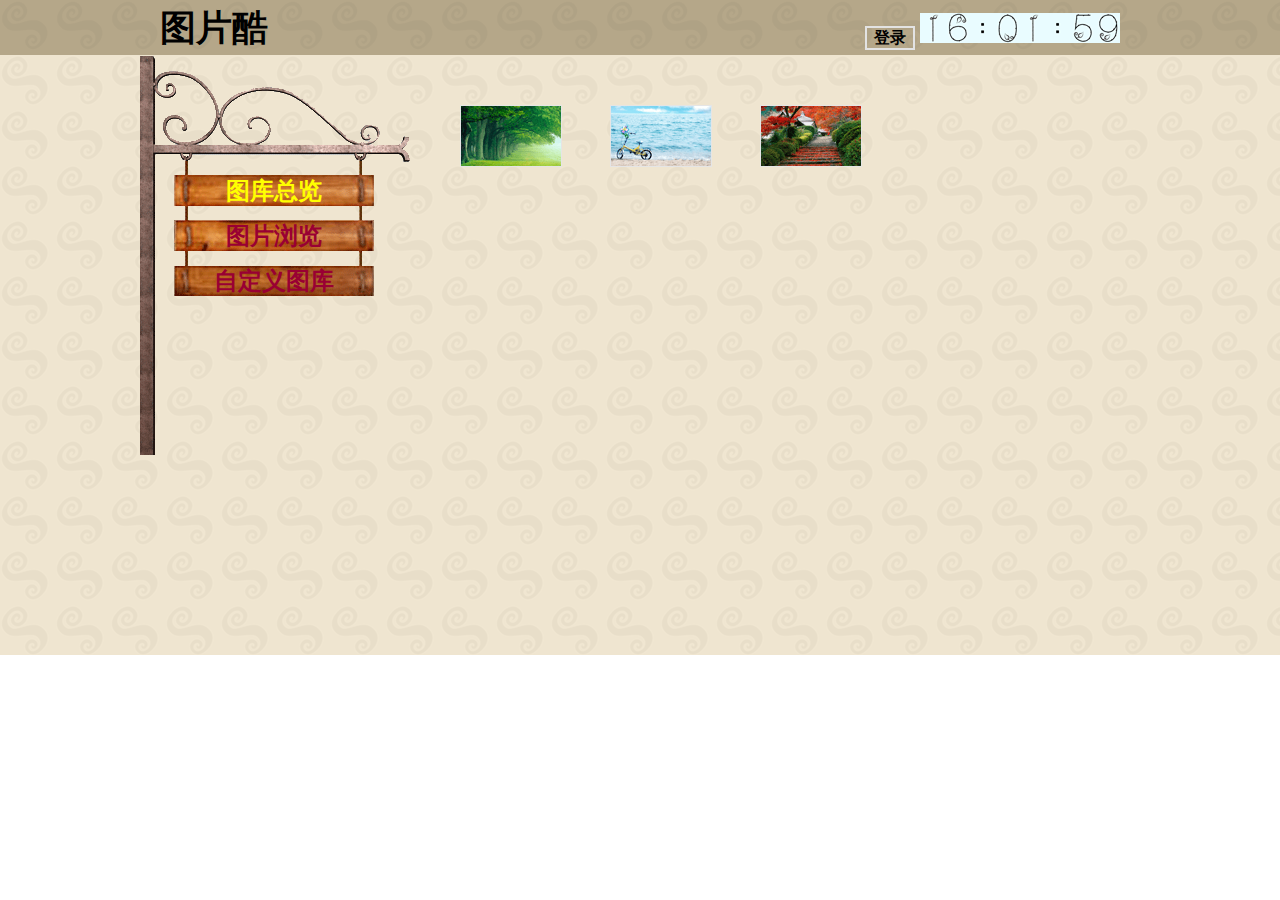
<file: funBug/li hidden/index.html>
<!doctype html>
<html>
<head>
<meta charset="utf-8">
<title>myProduct</title>
<link rel="icon" href="images/flyingBird.ico" />
<link rel="stylesheet" href="css/css1.css" />
<style>

</style>
</head>
<body>
<div id="head">
    <div class="swap head">
		<h1>图片酷</h1>
		<ul>
        	<li>
    	<img src="" alt="" />
        <img src="" alt="" />
   		    </li>
            <li>
    	<img src="" alt="" />
        <img src="" alt="" />
   		    </li>
            <li>
    	<img src="" alt="" />
        <img src="" alt="" />
   		    </li>
            <li>
    	<img src="" alt="" />
        <img src="" alt="" />
   		    </li>
            <li>
    	<img src="" alt="" />
        <img src="" alt="" />
   		    </li>
            <li>
    	<img src="" alt="" />
        <img src="" alt="" />
   		    </li>
            <li>
    	<img src="" alt="" />
        <img src="" alt="" />
   		    </li>
            <li>
    	<img src="" alt="" />
        <img src="" alt="" />
   		    </li>
        </ul>
        <div id="body_signIn">
       		登录
        </div>
    </div>
</div>
<div id="content">
    <div class="swap">
        <div id="navbar">
            <ul>
            	<li class="action">
                	<p>图库总览</p>
                </li>
                <li>
                	<p>图片浏览</p>
                </li>
                <li>
                	<p>自定义图库</p>
                </li>                
            </ul>
        </div>
        <div id="sumList">
        	<div>
            	<a href="images/landscape/landscape_1.png"><img src="images/landscape/landscape_mini_1.png" alt="" /></a>
            </div>
            <div>
            	<a href="images/beach/beach_1.png"><img src="images/beach/beach_mini_1.png" alt="" /></a>
            </div>
            <div>
            	<a href="images/road/road_1.png"><img src="images/road/road_mini_1.png" alt="" /></a>
            </div>
        </div>
        <div id="showbox">
        	<div class="showbox">
                <img src="" alt="" />
                <ul>
                </ul>
                <a href="javascript:;" id="prev"></a>
                <a href="javascript:;" id="next"></a>
            </div>
        </div>
        <div id="selfList">
            <div class="selectList">
            	<input type="button" value="全选" />
                <input type="button" value="反选" />
                <input type="button" value="确定" />
                <input type="button" value="取消" />
            </div>
            <ul class="sumPic">            
            </ul>
        </div>
    </div>
</div>

<script src="js/js1.js"></script>
<script src="js/js2.js"></script>
</body>
</html>
</file>
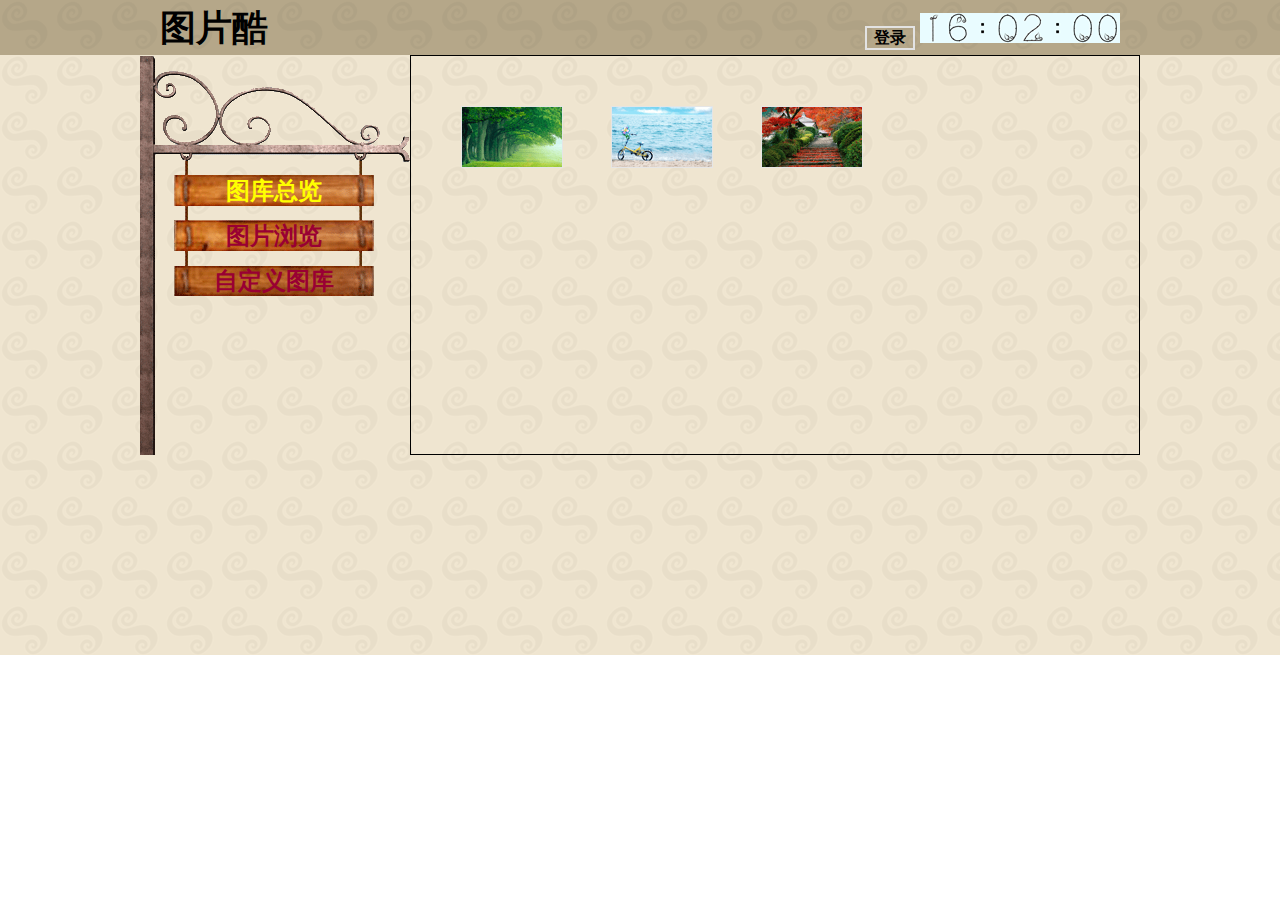
<file: funBug/li hidden/index_bug1_1.html>
<!doctype html>
<html>
<head>
<meta charset="utf-8">
<title>myProduct</title>
<link rel="icon" href="images/flyingBird.ico" />
<link rel="stylesheet" href="css/css1_bug1_1.css" />
<style>

</style>
</head>
<body>
<div id="head">
    <div class="swap head">
		<h1>图片酷</h1>
		<ul>
        	<li>
    	<img src="" alt="" />
        <img src="" alt="" />
   		    </li>
            <li>
    	<img src="" alt="" />
        <img src="" alt="" />
   		    </li>
            <li>
    	<img src="" alt="" />
        <img src="" alt="" />
   		    </li>
            <li>
    	<img src="" alt="" />
        <img src="" alt="" />
   		    </li>
            <li>
    	<img src="" alt="" />
        <img src="" alt="" />
   		    </li>
            <li>
    	<img src="" alt="" />
        <img src="" alt="" />
   		    </li>
            <li>
    	<img src="" alt="" />
        <img src="" alt="" />
   		    </li>
            <li>
    	<img src="" alt="" />
        <img src="" alt="" />
   		    </li>
        </ul>
        <div id="body_signIn">
       		登录
        </div>
    </div>
</div>
<div id="content">
    <div class="swap">
        <div id="navbar">
            <ul>
            	<li class="action">
                	<p>图库总览</p>
                </li>
                <li>
                	<p>图片浏览</p>
                </li>
                <li>
                	<p>自定义图库</p>
                </li>                
            </ul>
        </div>
        <!-- bug2_1 将#sumList，#showbox，#selfList外包一个div -->
        <div id="picTab">
            <div id="sumList">
                <div>
                    <a href="images/landscape/landscape_1.png"><img src="images/landscape/landscape_mini_1.png" alt="" /></a>
                </div>
                <div>
                    <a href="images/beach/beach_1.png"><img src="images/beach/beach_mini_1.png" alt="" /></a>
                </div>
                <div>
                    <a href="images/road/road_1.png"><img src="images/road/road_mini_1.png" alt="" /></a>
                </div>
            </div>
            <div id="showbox">
            <!--  将ul放在#showbox下，发现当li标签超过四个的时候，多余的两个被放置在了约一个#showbox高度下方，逐将ul还原 -->
            <!--  将li的浮动改为绝对定位后，IE6下的bug解决，将.showbox img 下visibility属性改回 -->
                <div class="showbox">
                    <img src="" alt="" />
                    <ul>
                    </ul>
                    <a href="javascript:;" id="prev"></a>
                    <a href="javascript:;" id="next"></a>
                </div>
            </div>
            <div id="selfList">
                <div class="selectList">
                    <input type="button" value="全选" />
                    <input type="button" value="反选" />
                    <input type="button" value="确定" />
                    <input type="button" value="取消" />
                </div>
                <ul class="sumPic">            
                </ul>
            </div>
        </div>
    </div>
</div>

<script src="js/js1_bug1_1.js"></script>
<script src="js/js2.js"></script>
</body>
</html>
</file>
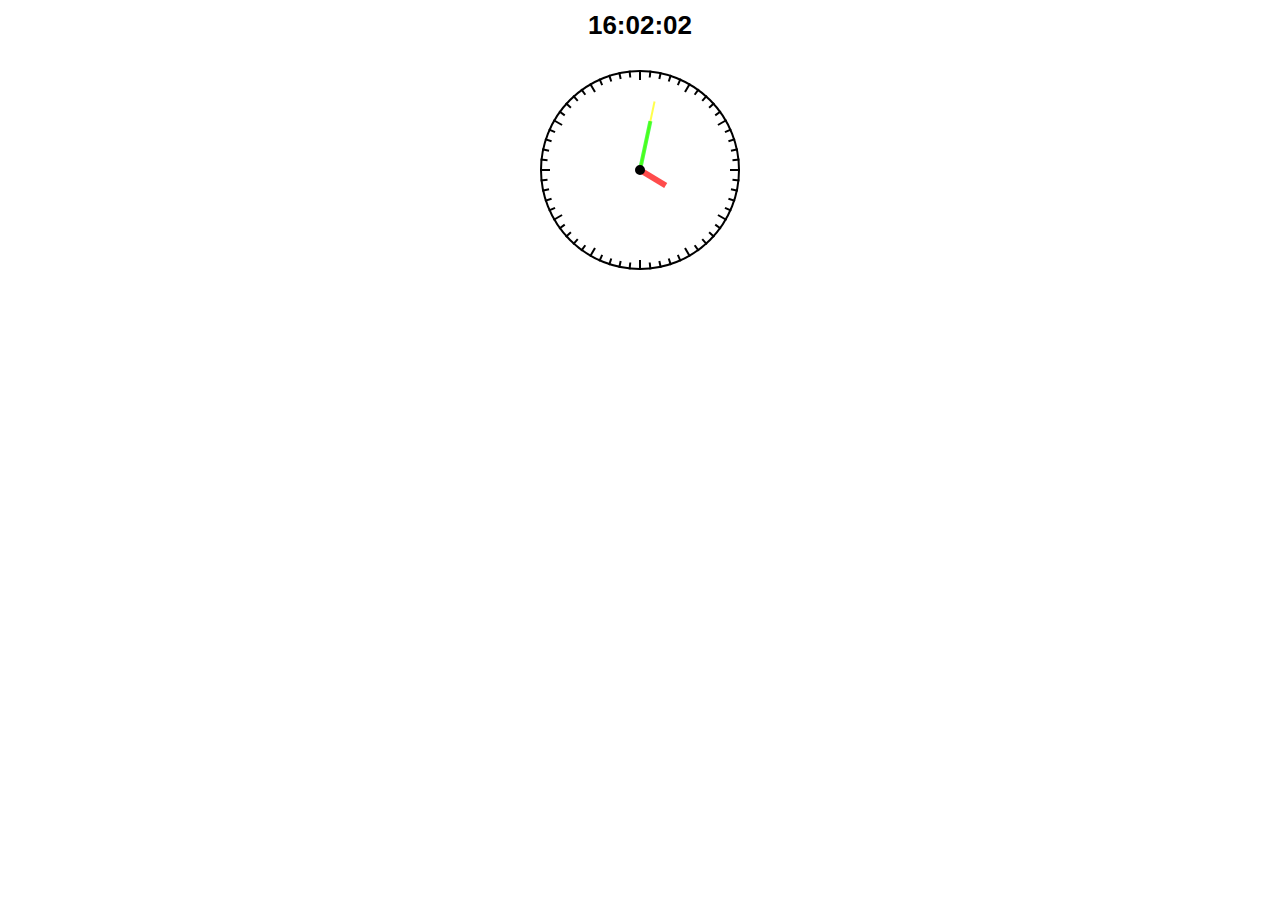
<file: someone/clock/cirClock/clock.html>
<!doctype html>
<html>
<head>
<meta charset="utf-8">
<title>无标题文档</title>
<style id="cssStyle">
#time { min-width: 500px; height: 30px; margin: 10px; text-align: center;}
.timer { font-family: "微软雅黑", tahoma, arail, sans-serif; font-size: 26px; line-height: 30px; font-weight: bold;}

#wrap { width: 200px; height: 200px; margin: 30px auto; position: relative;}
#dial { width: 196px; height: 196px; padding: 0; margin: 0; border: 2px solid black; border-radius: 50%;}
#dial li { list-style: none; width: 2px; height: 7px; background: black; left: 99px; top: 0; position: absolute; -webkit-transform-origin: center 100px; -webkit-transform-origin: center 100px; transform-origin: center 100px;}

#hours { width: 6px; height: 30px; background: #F00; position: absolute; top: 70px; left: 97px; opacity: 0.7;}
#mins { width: 4px; height: 50px; background: #0F0; position: absolute; top: 50px; left: 98px; opacity: 0.7;}
#secs { width: 2px; height: 70px; background: #FF0; position: absolute; top: 30px; left: 99px; opacity: 0.7;}
#hours, #mins, #secs { -webkit-transform-origin: bottom; transform-origin: bottom;}

#mask { width: 0; height: 0; border: 5px solid black; border-radius: 5px; position: absolute; top: 95px; left: 95px;}

</style>
</head>

<body>
<div id="time">
	<span class="timer">11:49:50</span>
</div>
<div id="wrap">
    <ul id="dial">
    </ul>
	<div id="secs"></div>
    <div id="mins"></div>
    <div id="hours"></div>
    <div id="mask"></div>
</div>

<script>
// 表盘刻度
;(function () {
	var oUl = document.getElementById('dial');
	var aLi = oUl.getElementsByTagName('li');
	var eleStr = '';
	var styleStr = '';
	var sCss = document.getElementById('cssStyle');
	
	for ( var i = 0; i < 60; i++ ) {
		eleStr += '<li></li>';
		styleStr += '#dial li:nth-of-type(' + (i + 1) + ') { -webkit-transform: rotate( ' + i*6 + 'deg ); transform: rotate( ' + i*6 + 'deg );}';
	}
	oUl.innerHTML = eleStr;
	sCss.innerHTML += styleStr + '#dial li:nth-of-type(5n-4) { height: 10px;}';
	
})();

;(function () {
	var oWrap = document.getElementById('wrap');
	var aDiv = oWrap.getElementsByTagName('div');
	
	var oSpan = document.getElementsByTagName('span')[0];
	// 获取时间
	function iTime() {
		var iTime = new Date;
		
		var iHour = iTime.getHours();
		var iMin = iTime.getMinutes();
		var iSec = iTime.getSeconds();
		
		return [ iHour, iMin, iSec ];
	};
	
	// 初始化，aDiv排序为秒 分 时；
	function init() {
		var arrTime = iTime();
		
		aDiv[0].style.transform = 'rotate(' + arrTime[2]/60*360 + 'deg)';
		aDiv[1].style.transform = 'rotate(' + Math.round((arrTime[1] + arrTime[2]/60 )/60*360) + 'deg)';
		aDiv[2].style.transform = 'rotate(' + Math.round((arrTime[0]%12 + arrTime[1]/60)/12*360) + 'deg)';
		
		// safari 的兼容
		aDiv[0].style.webkitTransform = 'rotate(' + arrTime[2]/60*360 + 'deg)';
		aDiv[1].style.webkitTransform = 'rotate(' + Math.round((arrTime[1] + arrTime[2]/60 )/60*360) + 'deg)';
		aDiv[2].style.webkitTransform = 'rotate(' + Math.round((arrTime[0]%12 + arrTime[1]/60)/12*360) + 'deg)';
		
		
		oSpan.innerHTML = toTwo(arrTime[0]) + ':' + toTwo(arrTime[1]) + ':' + toTwo(arrTime[2]);
		
		clearTimeout( oWrap.timer );
		oWrap.timer = setTimeout( function () {
			init();
		}, 1000);
	};
	
	init();
	
})();

;function toTwo( num ) {
	return num < 10 ? '0' + num : num;
};

</script>
</body>
</html>
</file>
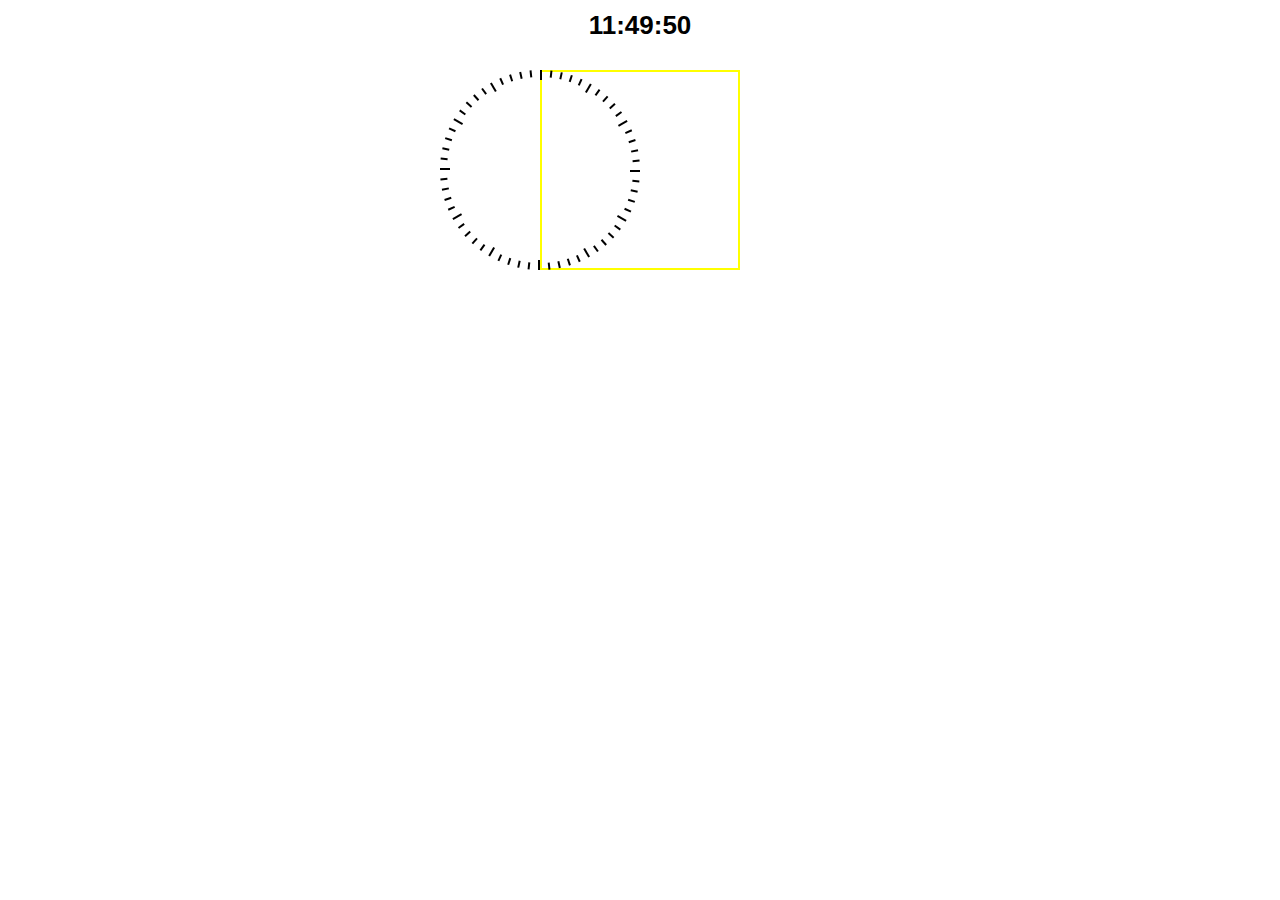
<file: someone/clock/cirClock/clock_case1_1.html>
<!doctype html>
<html>
<head>
<meta charset="utf-8">
<title>无标题文档</title>
<style id="cssStyle">
#time { min-width: 500px; height: 30px; margin: 10px; text-align: center;}
.timer { font-family: "微软雅黑", tahoma, arail, sans-serif; font-size: 26px; line-height: 30px; font-weight: bold;}

#wrap { width: 200px; height: 200px; margin: 30px auto; position: relative;}
#dial { width: 196px; height: 196px; padding: 0; margin: 0; border: 2px solid yellow; /*border-radius: 50%;*/}
/*
	#dial li 的transform-origin属性设置成 0 100px，在第30个li的位置已经能够很明显地发现，旋转后有偏差；
	原因是li元素的自身宽度的影响；
	将该属性设置成 1px 100px 或者 center 100px ，对应的li元素便处于应该在的位置上，见 clock_case1_2.html；
*/

#dial li { list-style: none; width: 2px; height: 7px; background: black; left: 0; top: 0; position: absolute; transform-origin: 0 100px;}

/*
#dial li:nth-of-type(1) { transform: rotate( 0deg ) translateX();}
#dial li:nth-of-type(2) { transform: rotate( 6deg );}
#dial li:nth-of-type(3) { transform: rotate( 12deg );}
#dial li:nth-of-type(4) { transform: rotate( 18deg );}
#dial li:nth-of-type(5) { transform: rotate( 24deg );}
#dial li:nth-of-type(6) { transform: rotate( 30deg );}
#dial li:nth-of-type(7) { transform: rotate( 36deg );}
#dial li:nth-of-type(8) { transform: rotate( 42deg );}
#dial li:nth-of-type(9) { transform: rotate( 48deg );}
#dial li:nth-of-type(10) { transform: rotate( 54deg );}
#dial li:nth-of-type(5n-4) { height: 10px;}
*/

</style>
</head>

<body>
<div id="time">
	<span class="timer">11:49:50</span>
</div>
<div id="wrap">
    <ul id="dial">
    	<!--
        <li></li>
        <li></li>
        <li></li>
        <li></li>
        <li></li>
        <li></li>
        <li></li>
        <li></li>
        <li></li>
        <li></li>
    	-->
    </ul>
	<div id="hours"></div>
    <div id="mins"></div>
    <div id="secs"></div>
</div>

<script>
// 表盘刻度
;(function () {
	var oUl = document.getElementById('dial');
	var aLi = oUl.getElementsByTagName('li');
	var eleStr = '';
	var styleStr = '';
	var sCss = document.getElementById('cssStyle');
	
	for ( var i = 0; i < 60; i++ ) {
		eleStr += '<li></li>';
		styleStr += '#dial li:nth-of-type(' + (i + 1) + ') { transform: rotate( ' + i*6 + 'deg );}';
	}
	oUl.innerHTML = eleStr;
	sCss.innerHTML += styleStr + '#dial li:nth-of-type(5n-4) { height: 10px;}';
	
	
	console.log( 1, typeof sCss );
})();

</script>
</body>
</html>
</file>
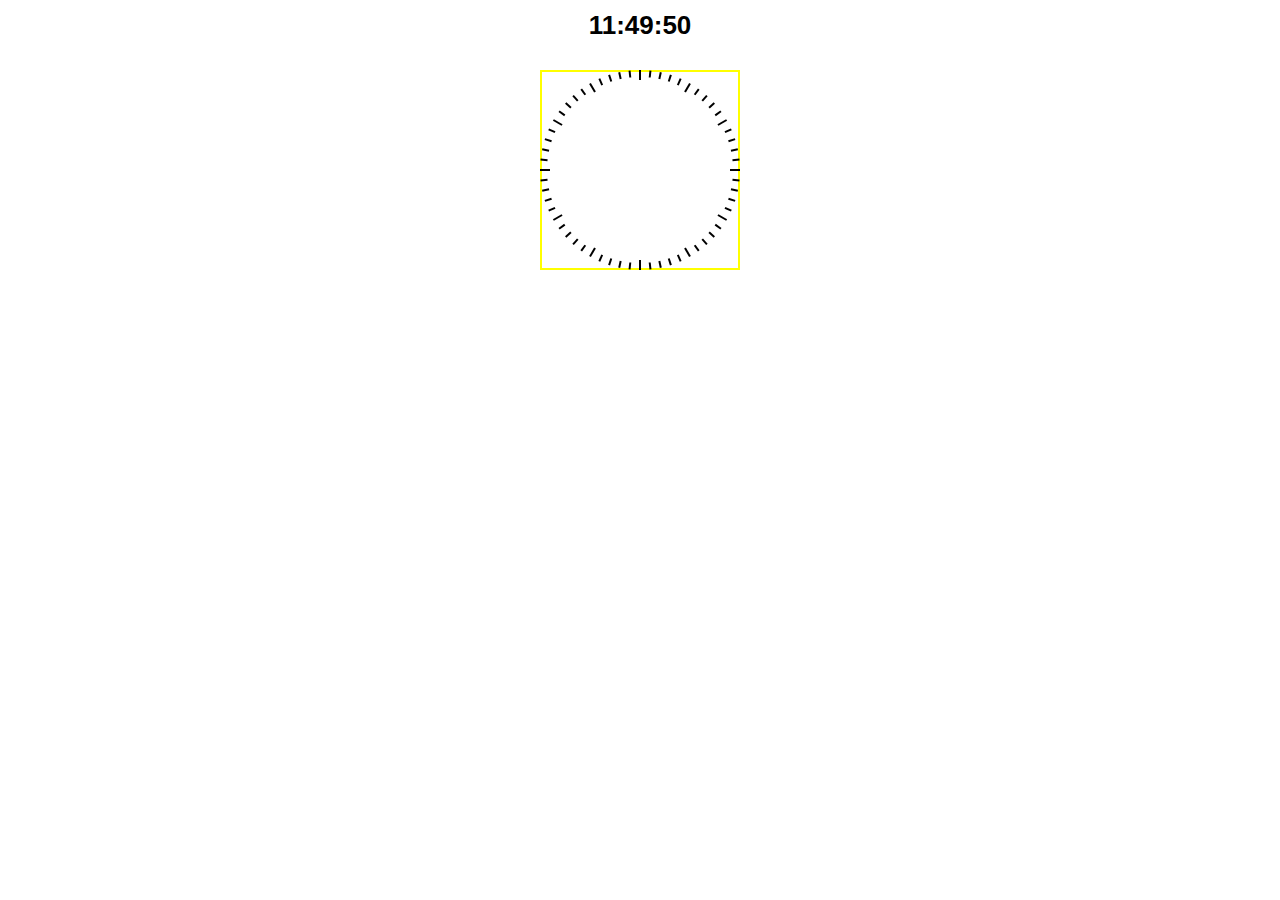
<file: someone/clock/cirClock/clock_case1_2.html>
<!doctype html>
<html>
<head>
<meta charset="utf-8">
<title>无标题文档</title>
<style id="cssStyle">
#time { min-width: 500px; height: 30px; margin: 10px; text-align: center;}
.timer { font-family: "微软雅黑", tahoma, arail, sans-serif; font-size: 26px; line-height: 30px; font-weight: bold;}

#wrap { width: 200px; height: 200px; margin: 30px auto; position: relative;}
#dial { width: 196px; height: 196px; padding: 0; margin: 0; border: 2px solid yellow; /*border-radius: 50%;*/}
/*
	#dial li 的transform-origin属性设置成 0 100px，在第30个li的位置已经能够很明显地发现，旋转后有偏差；
	原因是li元素的自身宽度的影响；
	将该属性设置成 1px 100px 或者 center 100px ，对应的li元素便处于应该在的位置上，见 clock_case1_2.html；
	
	改变#dial li 的left属性值 为 99px；
*/

#dial li { list-style: none; width: 2px; height: 7px; background: black; left: 99px; top: 0; position: absolute; transform-origin: center 100px;}

/*
#dial li:nth-of-type(1) { transform: rotate( 0deg ) translateX();}
#dial li:nth-of-type(2) { transform: rotate( 6deg );}
#dial li:nth-of-type(3) { transform: rotate( 12deg );}
#dial li:nth-of-type(4) { transform: rotate( 18deg );}
#dial li:nth-of-type(5) { transform: rotate( 24deg );}
#dial li:nth-of-type(6) { transform: rotate( 30deg );}
#dial li:nth-of-type(7) { transform: rotate( 36deg );}
#dial li:nth-of-type(8) { transform: rotate( 42deg );}
#dial li:nth-of-type(9) { transform: rotate( 48deg );}
#dial li:nth-of-type(10) { transform: rotate( 54deg );}
#dial li:nth-of-type(5n-4) { height: 10px;}
*/

</style>
</head>

<body>
<div id="time">
	<span class="timer">11:49:50</span>
</div>
<div id="wrap">
    <ul id="dial">
    	<!--
        <li></li>
        <li></li>
        <li></li>
        <li></li>
        <li></li>
        <li></li>
        <li></li>
        <li></li>
        <li></li>
        <li></li>
    	-->
    </ul>
	<div id="hours"></div>
    <div id="mins"></div>
    <div id="secs"></div>
</div>

<script>
// 表盘刻度
;(function () {
	var oUl = document.getElementById('dial');
	var aLi = oUl.getElementsByTagName('li');
	var eleStr = '';
	var styleStr = '';
	var sCss = document.getElementById('cssStyle');
	
	for ( var i = 0; i < 60; i++ ) {
		eleStr += '<li></li>';
		styleStr += '#dial li:nth-of-type(' + (i + 1) + ') { transform: rotate( ' + i*6 + 'deg );}';
	}
	oUl.innerHTML = eleStr;
	sCss.innerHTML += styleStr + '#dial li:nth-of-type(5n-4) { height: 10px;}';
	
	
	console.log( 1, typeof sCss );
})();

</script>
</body>
</html>
</file>
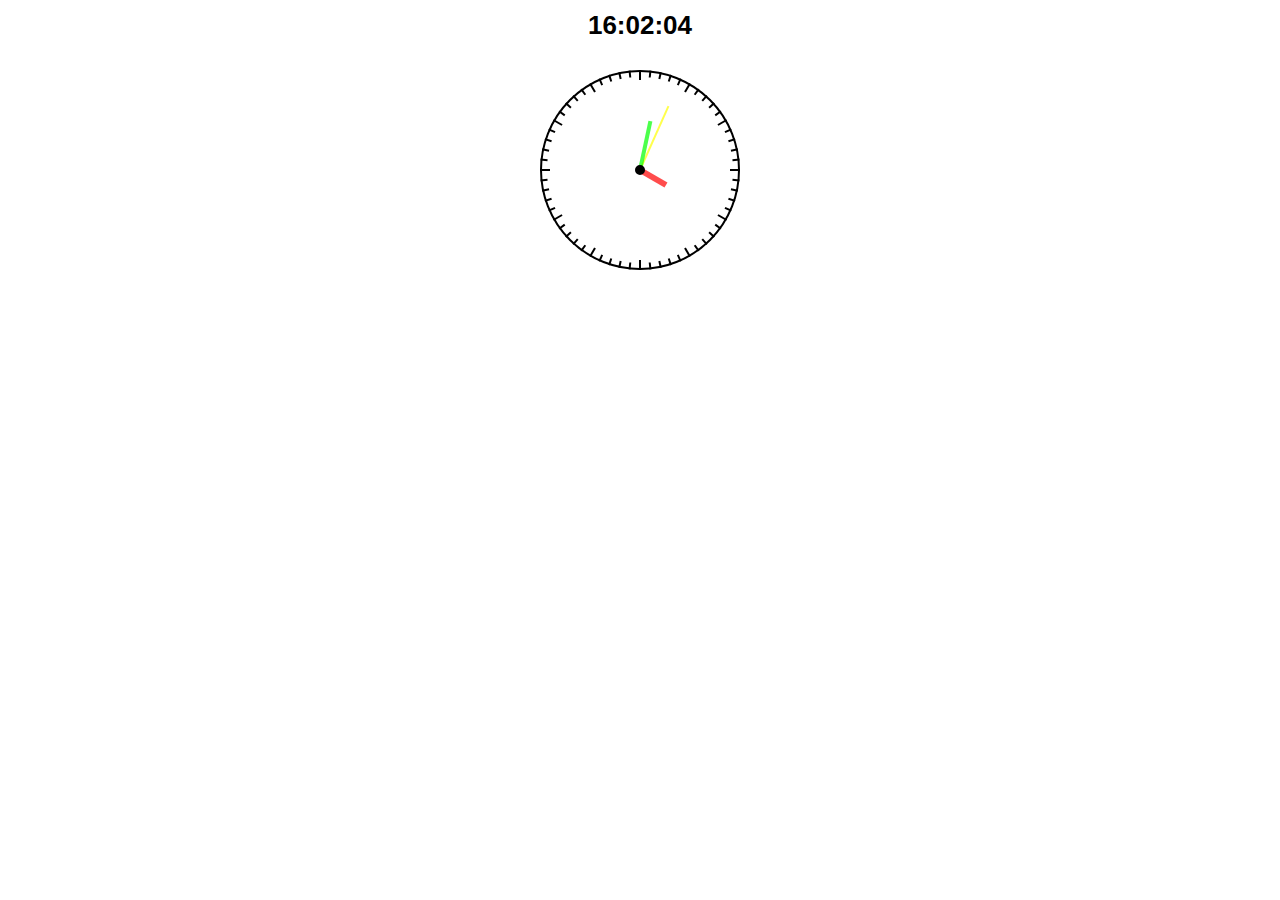
<file: someone/clock/cirClock/clock_case2_1.html>
<!doctype html>
<html>
<head>
<meta charset="utf-8">
<title>无标题文档</title>
<style id="cssStyle">
#time { min-width: 500px; height: 30px; margin: 10px; text-align: center;}
.timer { font-family: "微软雅黑", tahoma, arail, sans-serif; font-size: 26px; line-height: 30px; font-weight: bold;}

#wrap { width: 200px; height: 200px; margin: 30px auto; position: relative;}
#dial { width: 196px; height: 196px; padding: 0; margin: 0; border: 2px solid black; border-radius: 50%;}
#dial li { list-style: none; width: 2px; height: 7px; background: black; left: 99px; top: 0; position: absolute; transform-origin: center 100px;}
/*
#dial li:nth-of-type(1) { transform: rotate( 0deg ) translateX();}
#dial li:nth-of-type(2) { transform: rotate( 6deg );}
#dial li:nth-of-type(3) { transform: rotate( 12deg );}
#dial li:nth-of-type(4) { transform: rotate( 18deg );}
#dial li:nth-of-type(5) { transform: rotate( 24deg );}
#dial li:nth-of-type(6) { transform: rotate( 30deg );}
#dial li:nth-of-type(7) { transform: rotate( 36deg );}
#dial li:nth-of-type(8) { transform: rotate( 42deg );}
#dial li:nth-of-type(9) { transform: rotate( 48deg );}
#dial li:nth-of-type(10) { transform: rotate( 54deg );}
#dial li:nth-of-type(5n-4) { height: 10px;}
*/

#hours { width: 6px; height: 30px; background: #F00; position: absolute; top: 70px; left: 97px; opacity: 0.7;}
#mins { width: 4px; height: 50px; background: #0F0; position: absolute; top: 50px; left: 98px; opacity: 0.7;}
#secs { width: 2px; height: 70px; background: #FF0; position: absolute; top: 30px; left: 99px; opacity: 0.7;}
#hours, #mins, #secs { transform-origin: bottom;}

#mask { width: 0; height: 0; border: 5px solid black; border-radius: 5px; position: absolute; top: 95px; left: 95px;}

</style>
</head>

<body>
<div id="time">
	<span class="timer">11:49:50</span>
</div>
<div id="wrap">
    <ul id="dial">
    	<!--
        <li></li>
        <li></li>
        <li></li>
        <li></li>
        <li></li>
        <li></li>
        <li></li>
        <li></li>
        <li></li>
        <li></li>
    	-->
    </ul>
	<div id="secs"></div>
    <div id="mins"></div>
    <div id="hours"></div>
    <div id="mask"></div>
</div>

<script>
// 表盘刻度
;(function () {
	var oUl = document.getElementById('dial');
	var aLi = oUl.getElementsByTagName('li');
	var eleStr = '';
	var styleStr = '';
	var sCss = document.getElementById('cssStyle');
	
	for ( var i = 0; i < 60; i++ ) {
		eleStr += '<li></li>';
		styleStr += '#dial li:nth-of-type(' + (i + 1) + ') { transform: rotate( ' + i*6 + 'deg );}';
	}
	oUl.innerHTML = eleStr;
	sCss.innerHTML += styleStr + '#dial li:nth-of-type(5n-4) { height: 10px;}';
	
})();

;(function () {
	var oWrap = document.getElementById('wrap');
	var aDiv = oWrap.getElementsByTagName('div');
	
	var oSpan = document.getElementsByTagName('span')[0];
	// 获取时间
	function iTime() {
		var iTime = new Date;
		
		var iHour = iTime.getHours();
		var iMin = iTime.getMinutes();
		var iSec = iTime.getSeconds();
		
		return [ iHour, iMin, iSec ];
	};
	
	// 初始化，aDiv排序为秒 分 时；
	function init() {
		var arrTime = iTime();
		
		aDiv[0].style.transform = 'rotate(' + arrTime[2]/60*360 + 'deg)';
		aDiv[1].style.transform = 'rotate(' + arrTime[1]/60*360 + 'deg)';
		aDiv[2].style.transform = 'rotate(' + arrTime[0]%12/12*360 + 'deg)';
		
		oSpan.innerHTML = toTwo(arrTime[0]) + ':' + toTwo(arrTime[1]) + ':' + toTwo(arrTime[2]);
		
	};
	
	init();
	setInterval( function () {
		init();
	}, 1000 );
})();

;function toTwo( num ) {
	return num < 10 ? '0' + num : num;
};

</script>
</body>
</html>
</file>
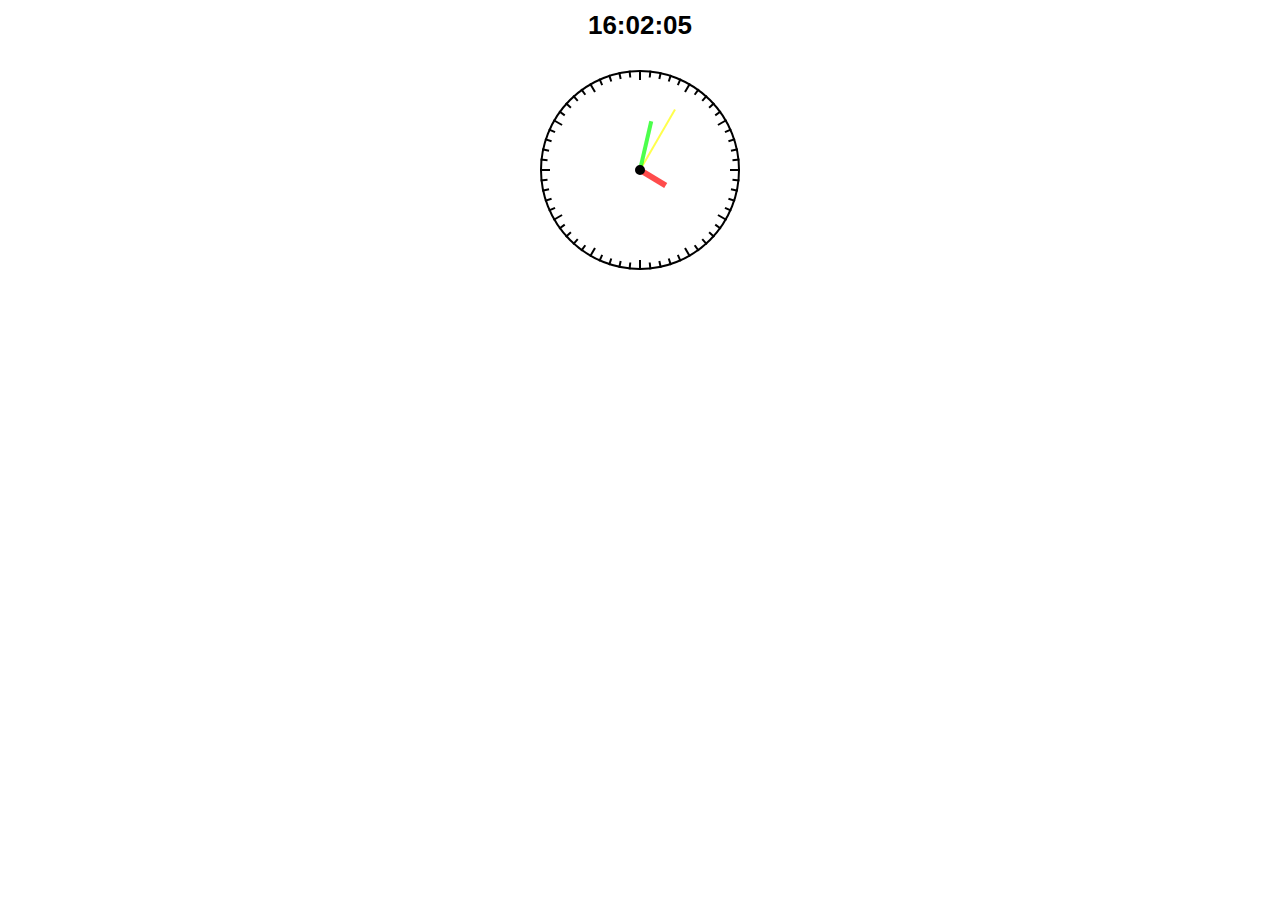
<file: someone/clock/cirClock/clock_case2_2.html>
<!doctype html>
<html>
<head>
<meta charset="utf-8">
<title>无标题文档</title>
<style id="cssStyle">
#time { min-width: 500px; height: 30px; margin: 10px; text-align: center;}
.timer { font-family: "微软雅黑", tahoma, arail, sans-serif; font-size: 26px; line-height: 30px; font-weight: bold;}

#wrap { width: 200px; height: 200px; margin: 30px auto; position: relative;}
#dial { width: 196px; height: 196px; padding: 0; margin: 0; border: 2px solid black; border-radius: 50%;}
#dial li { list-style: none; width: 2px; height: 7px; background: black; left: 99px; top: 0; position: absolute; transform-origin: center 100px;}
/*
#dial li:nth-of-type(1) { transform: rotate( 0deg ) translateX();}
#dial li:nth-of-type(2) { transform: rotate( 6deg );}
#dial li:nth-of-type(3) { transform: rotate( 12deg );}
#dial li:nth-of-type(4) { transform: rotate( 18deg );}
#dial li:nth-of-type(5) { transform: rotate( 24deg );}
#dial li:nth-of-type(6) { transform: rotate( 30deg );}
#dial li:nth-of-type(7) { transform: rotate( 36deg );}
#dial li:nth-of-type(8) { transform: rotate( 42deg );}
#dial li:nth-of-type(9) { transform: rotate( 48deg );}
#dial li:nth-of-type(10) { transform: rotate( 54deg );}
#dial li:nth-of-type(5n-4) { height: 10px;}
*/

#hours { width: 6px; height: 30px; background: #F00; position: absolute; top: 70px; left: 97px; opacity: 0.7;}
#mins { width: 4px; height: 50px; background: #0F0; position: absolute; top: 50px; left: 98px; opacity: 0.7;}
#secs { width: 2px; height: 70px; background: #FF0; position: absolute; top: 30px; left: 99px; opacity: 0.7;}
#hours, #mins, #secs { transform-origin: bottom;}

#mask { width: 0; height: 0; border: 5px solid black; border-radius: 5px; position: absolute; top: 95px; left: 95px;}

</style>
</head>

<body>
<div id="time">
	<span class="timer">11:49:50</span>
</div>
<div id="wrap">
    <ul id="dial">
    	<!--
        <li></li>
        <li></li>
        <li></li>
        <li></li>
        <li></li>
        <li></li>
        <li></li>
        <li></li>
        <li></li>
        <li></li>
    	-->
    </ul>
	<div id="secs"></div>
    <div id="mins"></div>
    <div id="hours"></div>
    <div id="mask"></div>
</div>

<script>
// 表盘刻度
;(function () {
	var oUl = document.getElementById('dial');
	var aLi = oUl.getElementsByTagName('li');
	var eleStr = '';
	var styleStr = '';
	var sCss = document.getElementById('cssStyle');
	
	for ( var i = 0; i < 60; i++ ) {
		eleStr += '<li></li>';
		styleStr += '#dial li:nth-of-type(' + (i + 1) + ') { transform: rotate( ' + i*6 + 'deg );}';
	}
	oUl.innerHTML = eleStr;
	sCss.innerHTML += styleStr + '#dial li:nth-of-type(5n-4) { height: 10px;}';
	
})();

;(function () {
	var oWrap = document.getElementById('wrap');
	var aDiv = oWrap.getElementsByTagName('div');
	
	var oSpan = document.getElementsByTagName('span')[0];
	// 获取时间
	function iTime() {
		var iTime = new Date;
		
		var iHour = iTime.getHours();
		var iMin = iTime.getMinutes();
		var iSec = iTime.getSeconds();
		
		return [ iHour, iMin, iSec ];
	};
	
	// 初始化，aDiv排序为秒 分 时；
	function init() {
		var arrTime = iTime();
		
		aDiv[0].style.transform = 'rotate(' + arrTime[2]/60*360 + 'deg)';
		aDiv[1].style.transform = 'rotate(' + Math.round((arrTime[1] + arrTime[2]/60 )/60*360) + 'deg)';
		aDiv[2].style.transform = 'rotate(' + Math.round((arrTime[0]%12 + arrTime[1]/60)/12*360) + 'deg)';
		
		oSpan.innerHTML = toTwo(arrTime[0]) + ':' + toTwo(arrTime[1]) + ':' + toTwo(arrTime[2]);
		
	};
	
	init();
	setInterval( function () {
		init();
	}, 1000 );
})();

;function toTwo( num ) {
	return num < 10 ? '0' + num : num;
};

</script>
</body>
</html>
</file>
<file: funBug/li hidden/css/css1.css>
body, h1, p, ul, input {margin: 0; padding: 0;}
li {list-style: none;}
a {text-decoration: none;}
img {border: none; vertical-align: top;}
body{font-family: \5b8b\4f53, tahoma, arial, sans-serif;}
#head, #content{width: 100%; min-width: 1000px;}
#head{background: url(../images/background2.gif) repeat-x;}
#content{height: 600px; background: url(../images/background.gif) repeat;}
.swap{width: 1000px; margin:0 auto; position: relative;}
.head{height: 55px;}
#content div.swap{height: 420px;}
#head h1{width: 150px; height: 55px; float: left; margin-left: 20px;font-size: 36px; line-height: 55px; font-weight: bold;color: #000;}
#head ul{width: 200px; height: 30px; float: right; margin: 13px 20px 12px 0; overflow: hidden; position: relative;}
#head li{width: 25px; height: 30px; float: left; position: relative;top:0; left: 0;}
#head li img{width: 25px; height: 30px; position: relative;}
#body_signIn { width: 46px; height: 20px; border: 2px solid #e3e3e3; font-size: 16px; line-height: 20px; font-weight: bold; cursor: pointer; text-align: center; float: right; margin-top: 26px; margin-right: 5px;}
#filter {width: 100%; height: 100%; position: fixed; top: 0; left: 0; background: #000; opacity: 0.3; filter: alpha( opacity = 30 );}
#signIn {width: 300px; height: 200px; border: 2px solid #5e5e5e; background: #fff; opacity: 1; filter: alpha( opacity = 100 );-moz-box-shadow:3px 3px 10px #333333; -webkit-box-shadow:3px 3px 10px #333333; box-shadow:3px 3px 10px #333333; position: fixed; top: 50%; left: 50%; margin-left: -152px; margin-top: -102px;}
#signIn table {position: relative; top: 25px; left: 0; }
#signIn td {height: 50px; vertical-align: top;}
#signIn td:first-child {width: 100px; text-align: right; font-size: 16px; line-height: 20px;}
#signIn td:last-child {width: 200px; font-size: 12px; line-height: 16px;}
.user { width: 173px; }
#signIn span { display: block; font-size: 12px; line-height: 16px; margin-top: 5px;}

#navbar{ width: 270px; height: 400px; background: url(../images/frame.png) no-repeat; position: relative; float: left;}
#navbar ul{width: 200px; height: 135px; padding-top: 15px; position: relative; top: 106px; left: 34px; background: url(../images/woodlist.png) no-repeat;
/*
	给bug的父级div设置overflow: hidden; 后，鼠标移动到该图标下，会导致隐藏；
	设置overflow: hidden; 无效；
*/
}
#navbar li{width: 200px; height: 30px; margin-bottom: 15px; position: relative; color: #903;
/*
	设置overflow: hidden; 无效；
	移动到ul 上 无效， li上 才会隐藏；
*/

}
#navbar li.action {color: #FF0;
/*
	设置overflow: hidden; 无效；
*/
}
#navbar p{width: 200px; height: 30px; position: relative; text-align: center; font-size: 24px; line-height: 30px; font-weight: bold; cursor: pointer;}
#sumList, #showbox, #selfList {width: 730px; height: 400px; position: relative; float: left;}
#showbox, #selfList{ display: none;}
#sumList div{ width: 100px; height: 60px; float: left; margin: 50px 0 0 50px;}
#sumList a { width: 100px; height: 60px; display: block; border: 1px solid #e5e5e5;}
.showbox { width: 500px; height: 300px; position: relative; top: 50px; left: 115px; overflow: hidden;}
.showbox img { width: 500px; height: 300px; position: relative; z-index: 1;}
.showbox ul { height: 15px;  border: 1px solid black; padding: 0;
/*
	更改ul的padding值，查看IE6下的bug；无效；
	鼠标移动上左边的a标签，隐藏的li会出来。
	设置border： 1px solid black；无效；
	width: 100%; 无效；
	
*/
 position: relative; left: 167px; bottom: 30px; z-index: 2;}
.showbox li { width: 15px; height: 15px; background: url(../images/pic.png) -15px -102px no-repeat; float: left; margin-right: 10px;	position: relative; top: 0; left: 0; cursor: pointer;
/*
	设置 visibility属性；无效;
	
*/
}
.showbox li.active { background: url(../images/pic.png) 0 -102px no-repeat;}
/*.showbox li:after {
	content: '1';
	display: table;
	float: left;
}*/
/*
	设置after；无效；
	增加display: table; 无效；
	IE6 下 after 本身无效；
*/
div.mini_pic { width: 120px; height: 90px; background: url(../images/pic.png) -30px -102px no-repeat;	position: absolute;	top: -90px;	left: -52px; display: none;}
.mini_pic i, i { width: 100px; height: 67px; position: absolute; top: 10px;	left: 10px;	background-repeat: no-repeat}
.showbox a { width: 51px; height: 51px; position: absolute; top: 124px; opacity: 0.5; filter: alpha(opacity = 50); z-index: 1;
}
#prev { left: 30px;	background: url(../images/pic.png) 0 0 no-repeat;
}
#next {	right: 30px; background: url(../images/pic.png) -51px 0 no-repeat;}
a#prev:hover, a#next:hover { opacity: 0.8; filter: alpha(opacity = 80);}
a#prev:hover { background: url(../images/pic.png) 0 -51px no-repeat;}
a#next:hover { background: url(../images/pic.png) -51px -51px no-repeat;}
.sumPic {width: 700px; height: 350px; position: relative; overflow: auto;}
.sumPic li {width: 100px; height: 60px; margin: 10px 0 0 10px; border: 2px solid black; float: left; cursor: pointer;}
.sumPic li.select {border-color: #FF0;}
.selectList {width: 700px; height: 50px; padding-left: 30px;}
.selectList input {font-size: 12px; line-height: 20px; text-align: center; margin-top: 10px;}
</file>
<file: funBug/li hidden/css/css1_bug1_1.css>
body, h1, p, ul, input {margin: 0; padding: 0;}
li {list-style: none;}
a {text-decoration: none;}
img {border: none; vertical-align: top;}
body{font-family: \5b8b\4f53, tahoma, arial, sans-serif;}
#head, #content{width: 100%; min-width: 1000px;}
#head{background: url(../images/background2.gif) repeat-x;}
#content{height: 600px; background: url(../images/background.gif) repeat;}
.swap{width: 1000px; margin:0 auto; position: relative;}
.head{height: 55px;}
#content div.swap{height: 420px;}
#head h1{width: 150px; height: 55px; float: left; margin-left: 20px;font-size: 36px; line-height: 55px; font-weight: bold;color: #000;}
#head ul{width: 200px; height: 30px; float: right; margin: 13px 20px 12px 0; overflow: hidden; position: relative;}
#head li{width: 25px; height: 30px; float: left; position: relative;top:0; left: 0;}
#head li img{width: 25px; height: 30px; position: relative;}
#body_signIn { width: 46px; height: 20px; border: 2px solid #e3e3e3; font-size: 16px; line-height: 20px; font-weight: bold; cursor: pointer; text-align: center; float: right; margin-top: 26px; margin-right: 5px;}
#filter {width: 100%; height: 100%; position: fixed; top: 0; left: 0; background: #000; opacity: 0.3; filter: alpha( opacity = 30 );}
#signIn {width: 300px; height: 200px; border: 2px solid #5e5e5e; background: #fff; opacity: 1; filter: alpha( opacity = 100 );-moz-box-shadow:3px 3px 10px #333333; -webkit-box-shadow:3px 3px 10px #333333; box-shadow:3px 3px 10px #333333; position: fixed; top: 50%; left: 50%; margin-left: -152px; margin-top: -102px;}
#signIn table {position: relative; top: 25px; left: 0; }
#signIn td {height: 50px; vertical-align: top;}
#signIn td:first-child {width: 100px; text-align: right; font-size: 16px; line-height: 20px;}
#signIn td:last-child {width: 200px; font-size: 12px; line-height: 16px;}
.user { width: 173px; }
#signIn span { display: block; font-size: 12px; line-height: 16px; margin-top: 5px;}

#navbar{ width: 270px; height: 400px; background: url(../images/frame.png) no-repeat; position: relative; float: left;}
#navbar ul{width: 200px; height: 135px; padding-top: 15px; position: relative; top: 106px; left: 34px; background: url(../images/woodlist.png) no-repeat;}
#navbar li{width: 200px; height: 30px; margin-bottom: 15px; position: relative; color: #903;}
#navbar li.action {color: #FF0;}
#navbar p{width: 200px; height: 30px; position: relative; text-align: center; font-size: 24px; line-height: 30px; font-weight: bold; cursor: pointer;}
/*
	为了观察li的位置，将原宽度和高度各缩小2px，并增加边框
*/
#sumList, #showbox, #selfList {width: 728px; height: 398px; border: 1px solid black; position: relative; float: left;}
#showbox, #selfList{ display: none;}
#sumList div{ width: 100px; height: 60px; float: left; margin: 50px 0 0 50px;}
#sumList a { width: 100px; height: 60px; display: block; border: 1px solid #e5e5e5;}
.showbox { width: 500px; height: 300px; position: relative; top: 50px; left: 115px;}
.showbox img { width: 500px; height: 300px; position: relative;}
/*
	bug1描述：当鼠标移到#nav li上时，#showbox li前四个外的li标签会隐藏；当鼠标移到a#prev上时，li标签全会显示出来。
	猜测解决方案：.showbox ul 针对li隐藏进行提升包裹标签的层级；
	方案结果：提升层级后，发现之前隐藏的li标签，位于一个#showbox的高度下方；
	进阶：对#showbox li使用绝对定位，用JS控制top和left值；
	问题解决；将#showbox ul 下border属性去掉，将body 下 height属性去掉；
*/
#showbox ul { height: 15px; padding: 0; position: relative; left: 167px; bottom: 30px;}
#showbox li { width: 15px; height: 15px; background: url(../images/pic.png) -15px -102px no-repeat; position: absolute; cursor: pointer;}
#showbox li.active { background: url(../images/pic.png) 0 -102px no-repeat;}
div.mini_pic { width: 120px; height: 90px; background: url(../images/pic.png) -30px -102px no-repeat;	position: absolute;	top: -90px;	left: -52px; display: none;}
.mini_pic i, i { width: 100px; height: 67px; position: absolute; top: 10px;	left: 10px;	background-repeat: no-repeat}
.showbox a { width: 51px; height: 51px; position: absolute; top: 124px; opacity: 0.5; filter: alpha(opacity = 50); z-index: 1;}
#prev { left: 30px;	background: url(../images/pic.png) 0 0 no-repeat;}
#next {	right: 30px; background: url(../images/pic.png) -51px 0 no-repeat;}
a#prev:hover, a#next:hover { opacity: 0.8; filter: alpha(opacity = 80);}
a#prev:hover { background: url(../images/pic.png) 0 -51px no-repeat;}
a#next:hover { background: url(../images/pic.png) -51px -51px no-repeat;}
/* 
	bug2描述：#sumList，#showbox，#selfList 三个div只有#selfList的位置不正确；
	解决方案1：在三个div外包一个div作为容器，进行定位；id：picTab；
	方案1结果：问题没解决，#sumList和#showbox依旧正常，#selfList位置位于#nav下。
	进阶1：对IE6使用css hack；
	进阶1结果：在各浏览器下，显示结果一致。
	
*/
#picTab { width: 730px; height: 400px; float: left; position: relative;}
/*
	bug2_1进阶1 ：针对IE6下#selfList位置移位的解决，使用"-"进行hack处理。
*/
#selfList { top: 0; left: 0; -top: -400px; -left: 270px;}
.sumPic {width: 700px; height: 350px; position: relative; overflow: auto;}
.sumPic li { width: 100px; height: 60px; margin: 10px 0 0 10px; border: 2px solid black; float: left; margin: 10px 0 0 10px; position: relative; cursor: pointer;}
.sumPic li.select {border-color: #FF0;}
.selectList {width: 700px; height: 50px; padding-left: 30px;}
.selectList input {font-size: 12px; line-height: 20px; text-align: center; margin-top: 10px;}
</file>
